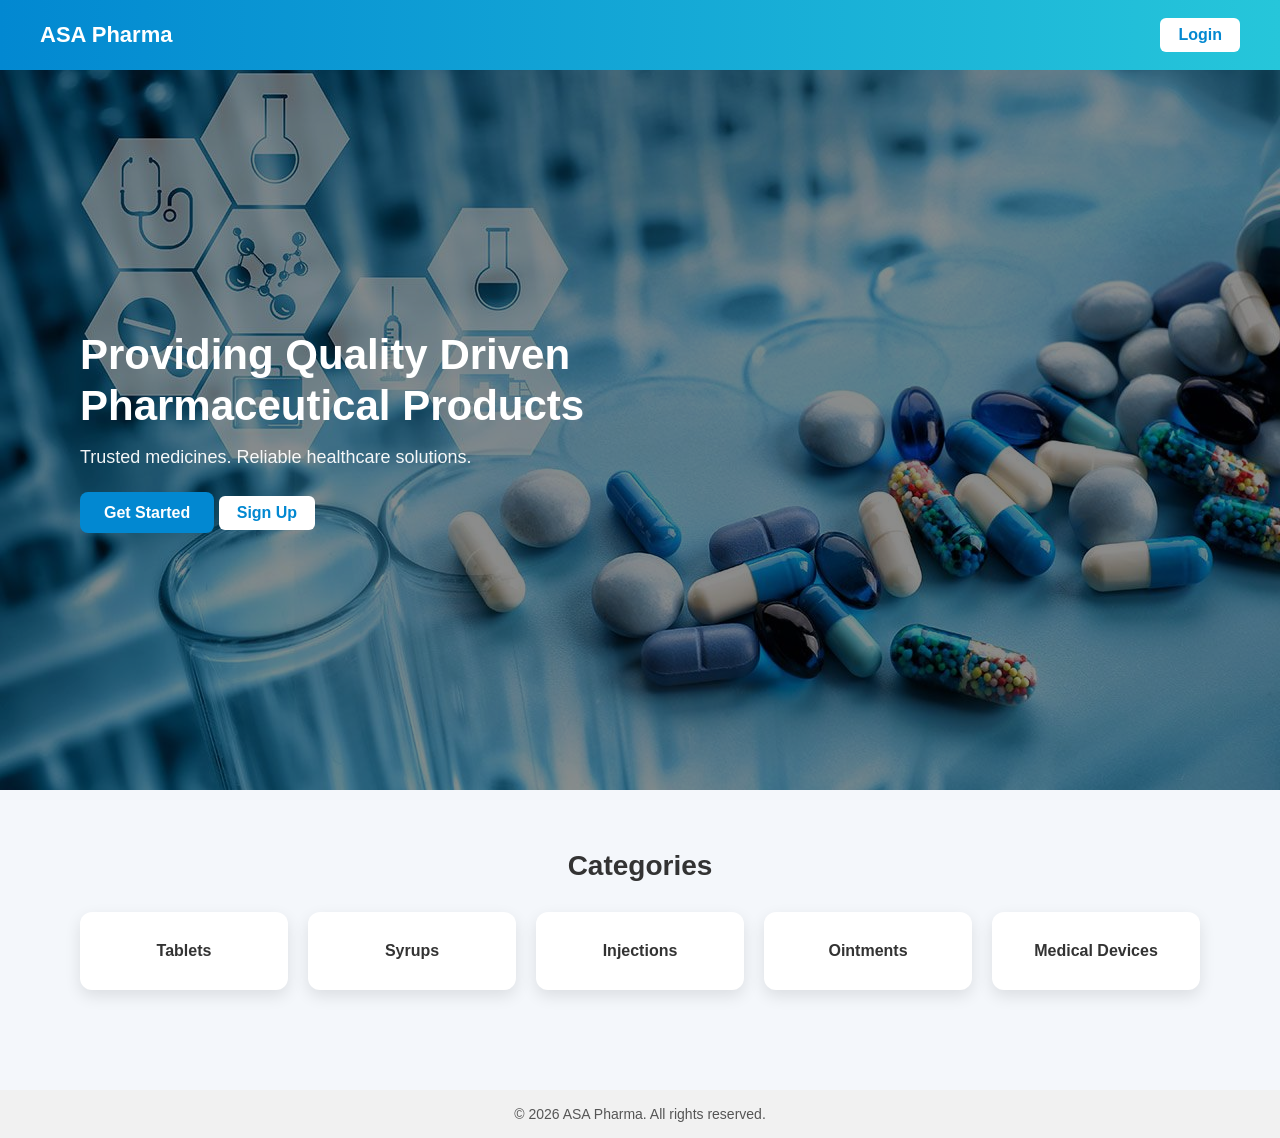
<file: index.html>
<!DOCTYPE html>
<html lang="en">
<head>
  <meta charset="UTF-8" />
  <meta name="viewport" content="width=device-width, initial-scale=1.0"/>
  <title>ASA Pharma</title>
  <link rel="stylesheet" href="css/styles.css" />
</head>
<body>

  <!-- Navbar -->
  <header class="topbar">
  <div class="logo">ASA Pharma</div>

  <nav class="nav-actions">

    <a href="login.html" class="login-btn">Login</a>
  </nav>
</header>

  <!-- Hero Section -->
<section class="hero">
  <div class="hero-overlay"></div>

  <div class="hero-content">
    <h2>Providing Quality Driven<br>Pharmaceutical Products</h2>
    <p>Trusted medicines. Reliable healthcare solutions.</p>
    <a href="login.html" class="btn primary">Get Started</a>
    <a href="signup.html" class="nav-btn">Sign Up</a>

  </div>
</section>


  <!-- Categories -->
  <section class="categories">
    <h3>Categories</h3>
    <div class="category-grid">
      <div class="category-card">Tablets</div>
      <div class="category-card">Syrups</div>
      <div class="category-card">Injections</div>
      <div class="category-card">Ointments</div>
      <div class="category-card">Medical Devices</div>
    </div>
  </section>

  <!-- Footer -->
  <footer class="footer">
    © 2026 ASA Pharma. All rights reserved.
  </footer>

</body>
</html>
</file>
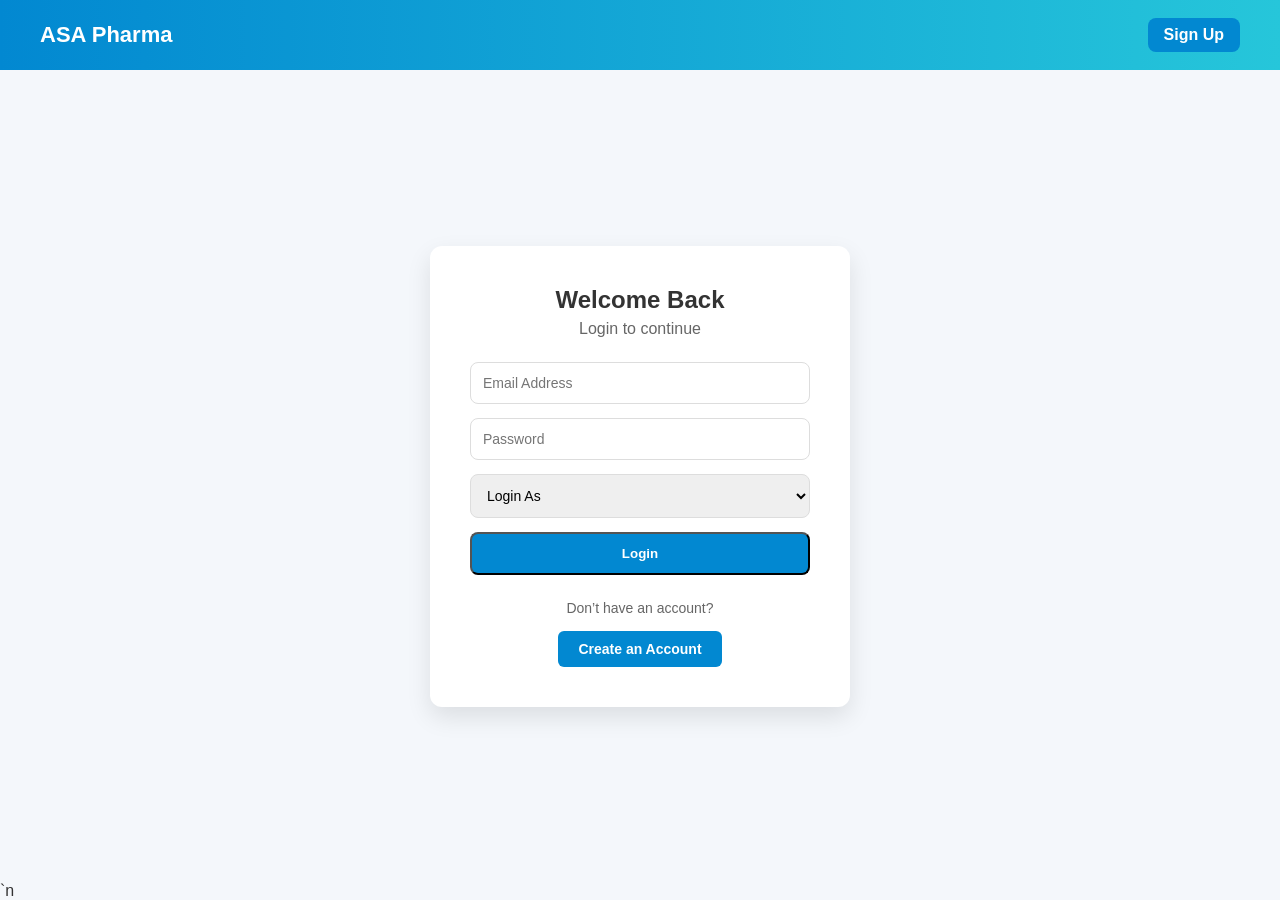
<file: cart.html>
<!DOCTYPE html>
<html lang="en">

<head>
  <meta charset="UTF-8" />
  <title>Your Cart</title>
  <link rel="stylesheet" href="css/styles.css" />
</head>

<body>

  <header class="topbar">
    <div class="logo">ASA Pharma</div>
    <nav class="nav-actions">
      <a href="shopping.html" class="nav-btn">Back to Shop</a>
      <a href="profile.html" class="nav-btn">Profile</a>
      <a href="#" onclick="localStorage.clear(); window.location.href='index.html';" class="nav-btn"
        style="background: #e53935; color: white;">Logout</a>
    </nav>
  </header>

  <main class="cart-container">
    <h2>Cart</h2>

    <table class="cart-table">
      <thead>
        <tr>
          <th>Product</th>
          <th>Price</th>
          <th>Quantity</th>
          <th>Total</th>
        </tr>
      </thead>
      <tbody id="cartItems">
        <!-- items injected via js -->
      </tbody>
    </table>

    <hr style="border: none; border-top: 1px solid #e5e5e5; margin: 20px 0;" />

    <div style="display: flex; justify-content: space-between; align-items: flex-end; width: 100%;">
      <!-- Left side: Back to Shop -->
      <a href="shopping.html"
        style="color: #0288d1; text-decoration: none; font-weight: 600; font-size: 16px; margin-bottom: 8px;">
        &larr; Back to Shop
      </a>

      <!-- Right side: Totals -->
      <div style="width: 300px;">
        <div style="display: flex; justify-content: space-between; margin-bottom: 12px;">
          <span style="color: #666; font-size: 15px;">Subtotal</span>
          <span id="subTotal" style="font-weight: 600; color: #222;">₹0</span>
        </div>
        <div
          style="display: flex; justify-content: space-between; margin-bottom: 12px; border-bottom: 1px solid #eee; padding-bottom: 12px;">
          <span style="color: #666; font-size: 15px;">Shipping</span>
          <span class="free" style="font-weight: 600;">Free</span>
        </div>
        <div style="display: flex; justify-content: space-between; align-items: center; margin-top: 18px;">
          <span style="font-size: 18px; color: #222;">Total</span>
          <span id="grandTotal" style="margin-top: 0;">₹0</span>
        </div>
        <button class="btn primary" onclick="placeOrder()"
          style="width: 100%; margin-top: 24px; padding: 14px; border-radius: 8px; font-size: 16px;">Check out</button>
      </div>
    </div>
  </main>


  <script src="js/config.js"></script>`n  <script src="js/cart.js"></script>
</body>

</html>
</file>
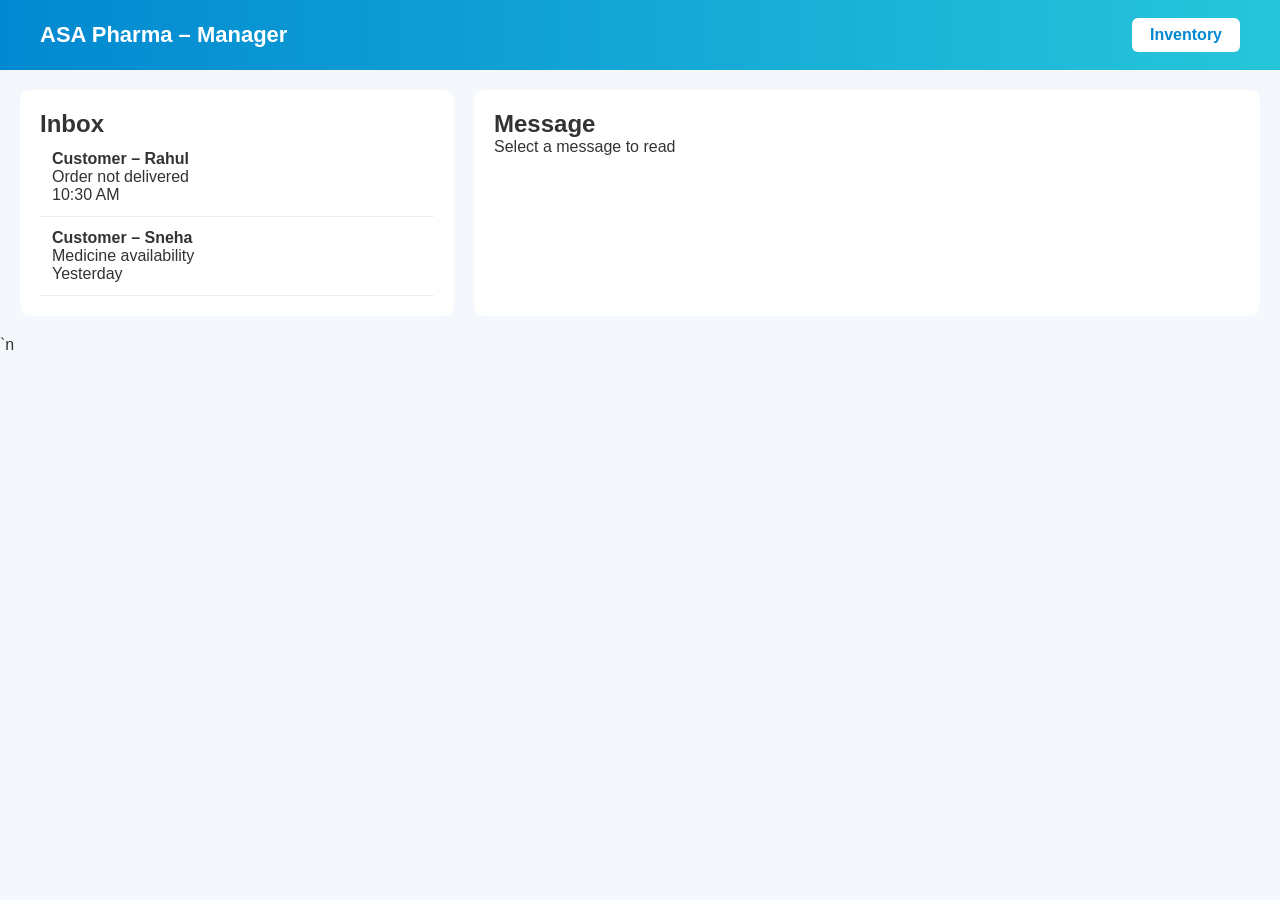
<file: inbox.html>
<!DOCTYPE html>
<html lang="en">
<head>
  <meta charset="UTF-8" />
  <title>Inbox – ASA Pharma</title>
  <link rel="stylesheet" href="css/styles.css" />
</head>
<body>

<header class="topbar">
  <div class="logo">ASA Pharma – Manager</div>
  <nav class="nav-actions">
    <a href="manager.html" class="nav-btn">Inventory</a>
  </nav>
</header>

<main class="inbox-container">

  <!-- LEFT: MESSAGE LIST -->
  <section class="inbox-list">
    <h2>Inbox</h2>
    <ul id="messageList">
      <!-- Messages injected via JS -->
    </ul>
  </section>

  <!-- RIGHT: MESSAGE VIEW -->
  <section class="inbox-view">
    <h2>Message</h2>
    <div id="messageContent" class="message-content">
      <p>Select a message to read</p>
    </div>
  </section>

</main>

<script src="js/config.js"></script>`n  <script src="js/inbox.js"></script>
</body>
</html>
</file>
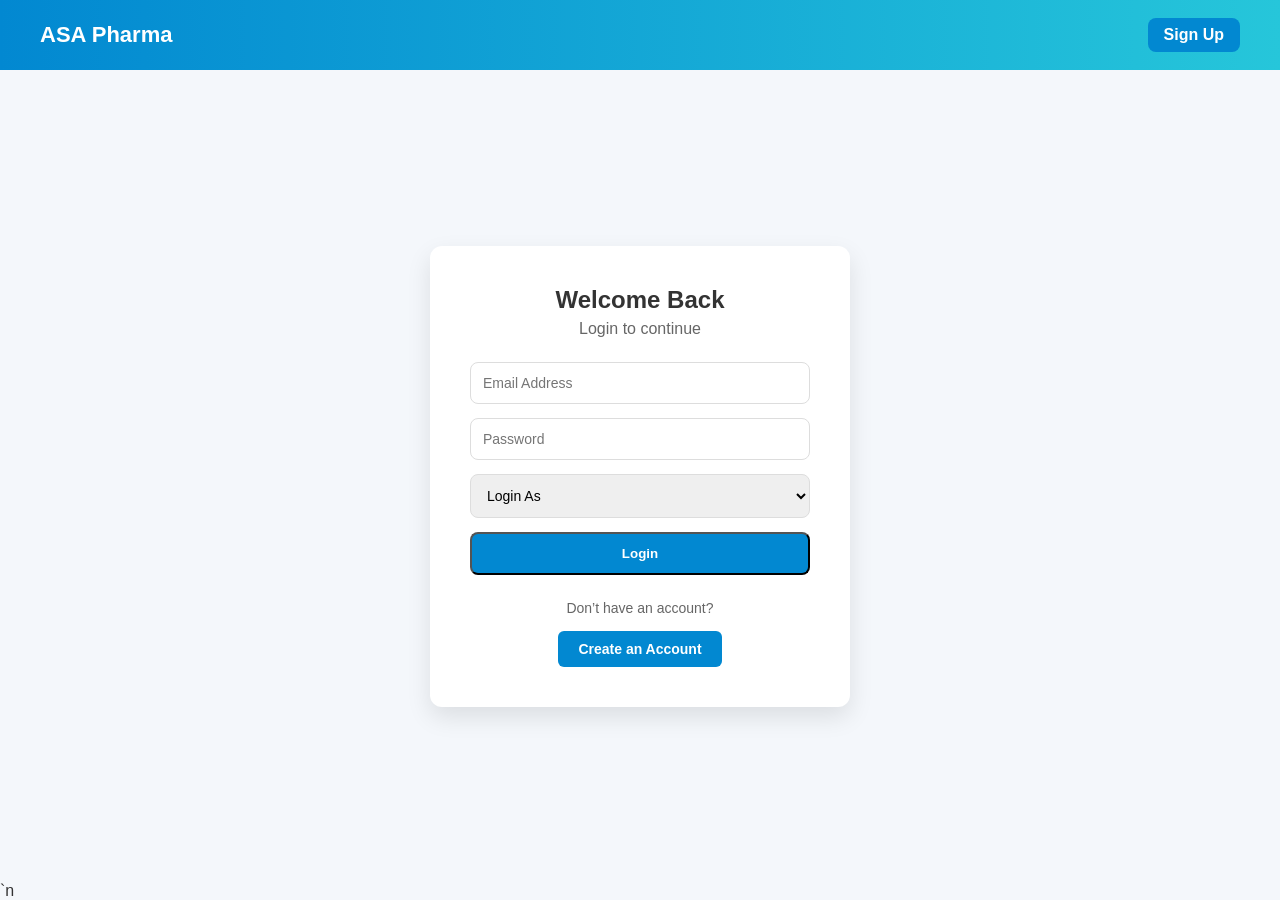
<file: login.html>
<!DOCTYPE html>
<html lang="en">

<head>
  <meta charset="UTF-8" />
  <meta name="viewport" content="width=device-width, initial-scale=1.0" />
  <title>Login – ASA Pharma</title>
  <link rel="stylesheet" href="css/styles.css" />
</head>

<body>

  <!-- Navbar -->
  <header class="topbar">
    <div class="logo">ASA Pharma</div>
    <nav class="nav-actions">
      <a href="signup.html" class="btn secondary" style="padding: 8px 16px; text-decoration: none;">Sign Up</a>
    </nav>
  </header>

  <!-- Login Section -->
  <main class="auth-container">
    <div class="auth-card">
      <h2>Welcome Back</h2>
      <p>Login to continue</p>

      <form id="loginForm">
        <input type="email" placeholder="Email Address" required />
        <input type="password" placeholder="Password" required />

        <select required>
          <option value="">Login As</option>
          <option value="customer">Customer</option>
          <option value="manager">Manager</option>
        </select>

        <button type="submit" class="btn primary">Login</button>
      </form>

      <div class="auth-footer" style="margin-top: 25px;">
        <p style="color: #666; margin-bottom: 15px;">Don’t have an account?</p>
        <a href="signup.html" class="btn secondary"
          style="padding: 10px 20px; display: inline-block; border-radius: 6px; text-decoration: none;">Create an
          Account</a>
      </div>
    </div>
  </main>

  <script src="js/config.js"></script>`n  <script src="js/login.js"></script>
</body>

</html>
</file>
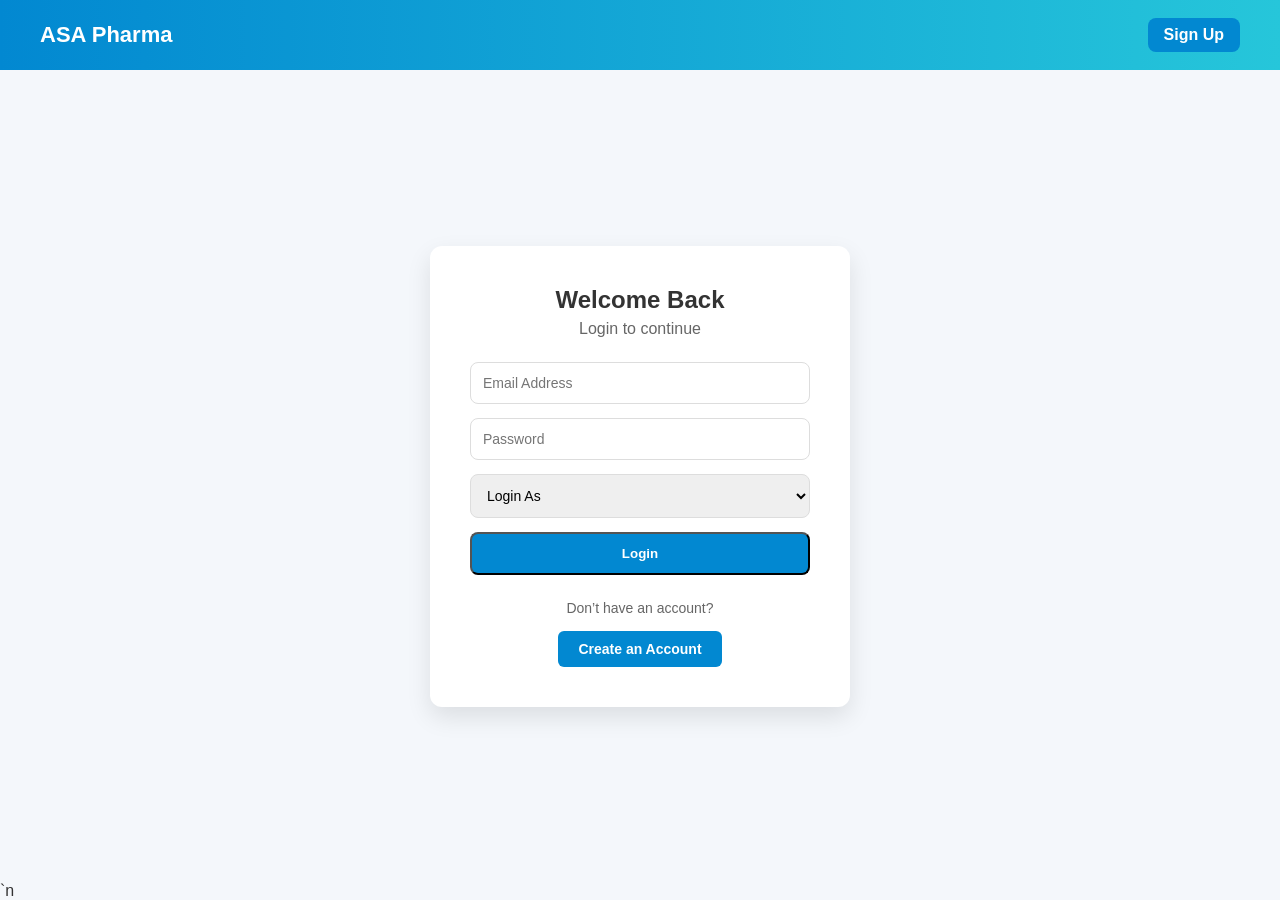
<file: manager.html>
<!DOCTYPE html>
<html lang="en">

<head>
  <meta charset="UTF-8" />
  <title>Inventory Management</title>
  <link rel="stylesheet" href="css/styles.css" />
</head>

<body>

  <header class="topbar">
    <div class="logo">ASA Pharma – Manager</div>
    <nav class="nav-actions">
      <a href="inbox.html" class="nav-btn">Inbox</a>
      <a href="#" onclick="localStorage.clear(); window.location.href='index.html';" class="nav-btn"
        style="background: #e53935; color: white;">Logout</a>
    </nav>
  </header>

  <main class="inventory-container">

    <!-- LEFT: FORM -->
    <section class="inventory-form">
      <h2>Manage Product</h2>

      <!-- ONLY ONE hidden productId -->
      <input type="hidden" id="productId">

      <label>Name</label>
      <input type="text" id="name" />

      <label>Price</label>
      <input type="number" id="price" />

      <label>Stock</label>
      <input type="number" id="stock" />

      <label>Category</label>
      <input type="text" id="category" />

      <label>Image URL</label>
      <input type="text" id="image" />

      <div class="form-actions">
        <button type="button" onclick="saveProduct()" class="btn primary">
          Save
        </button>

        <button type="button" onclick="clearForm()" class="btn danger">
          Clear
        </button>
      </div>
    </section>

    <!-- RIGHT: TABLE -->
    <section class="inventory-table">
      <h2>Inventory</h2>
      <table>
        <thead>
          <tr>
            <th>Name</th>
            <th>Price</th>
            <th>Stock</th>
            <th>Action</th>
          </tr>
        </thead>
        <tbody id="productTable"></tbody>
      </table>
    </section>

  </main>

  <script src="js/config.js"></script>`n  <script src="js/manager.js"></script>
</body>

</html>
</file>
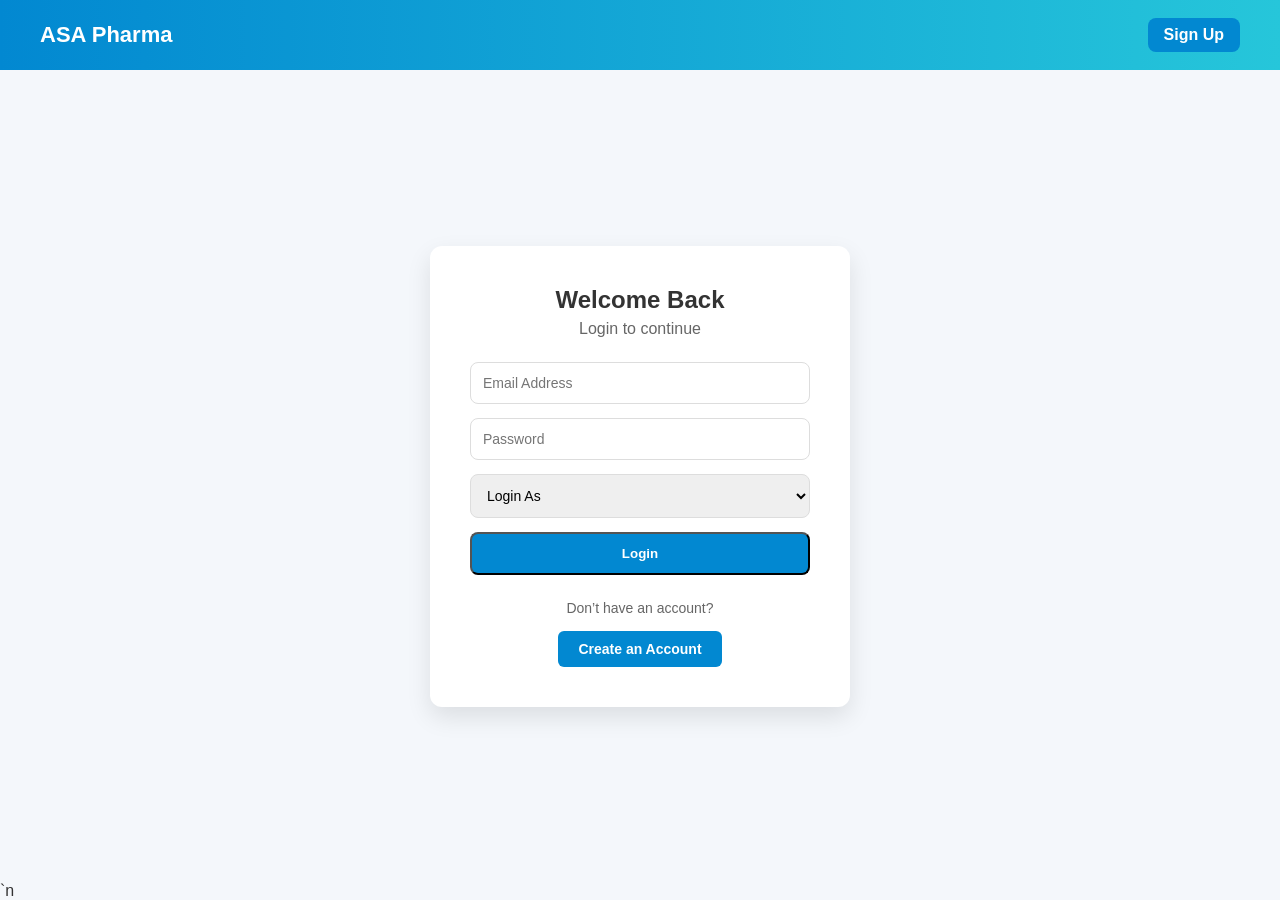
<file: profile.html>
<!DOCTYPE html>
<html lang="en">
<head>
  <meta charset="UTF-8" />
  <title>User Profile – ASA Pharma</title>
  <link rel="stylesheet" href="css/styles.css" />
</head>
<body>

<!-- Navbar -->
<header class="topbar">
  <div class="logo">ASA Pharma</div>
  <nav class="nav-actions">
    <a href="shopping.html" class="nav-btn">Shop</a>
    <a href="cart.html" class="nav-btn">Cart</a>
  </nav>
</header>

<main class="profile-container">

  <!-- Profile Card -->
  <section class="profile-card" id="profileView">
    <h2>My Profile</h2>

    <div class="profile-row">
      <span>Name</span>
      <strong id="profileName">Loading...</strong>
    </div>

    <div class="profile-row">
      <span>Email</span>
      <strong id="profileEmail">Loading...</strong>
    </div>

    <div class="profile-row">
      <span>Phone</span>
      <strong id="profilePhone">Loading...</strong>
    </div>

    <div class="profile-row">
      <span>Address</span>
      <strong id="profileAddress">Loading...</strong>
    </div>

    <div class="profile-row">
      <span>Role</span>
      <strong id="profileRole">Loading...</strong>
    </div>

    <button class="btn primary" onclick="toggleEdit(true)">
      Edit Profile
    </button>
  </section>

  <!-- Edit Profile Card (Hidden by default) -->
  <section class="profile-card" id="profileEdit" style="display: none;">
    <h2>Edit Profile</h2>

    <div class="profile-row">
      <span>Name</span>
      <input type="text" id="editName" class="profile-input" />
    </div>

    <div class="profile-row">
      <span>Email</span>
      <input type="email" id="editEmail" class="profile-input" />
    </div>

    <div class="profile-row">
      <span>Phone</span>
      <input type="text" id="editPhone" class="profile-input" />
    </div>

    <div class="profile-row">
      <span>Address</span>
      <input type="text" id="editAddress" class="profile-input" />
    </div>

    <div style="display: flex; gap: 10px; margin-top: 20px;">
      <button class="btn primary" onclick="saveProfile()" style="flex: 1;">Save Changes</button>
      <button class="btn" onclick="toggleEdit(false)" style="flex: 1; background: #eee; color: #333;">Cancel</button>
    </div>
  </section>

</main>

<script src="js/config.js"></script>`n  <script src="js/profile.js"></script>
</body>
</html>
</file>
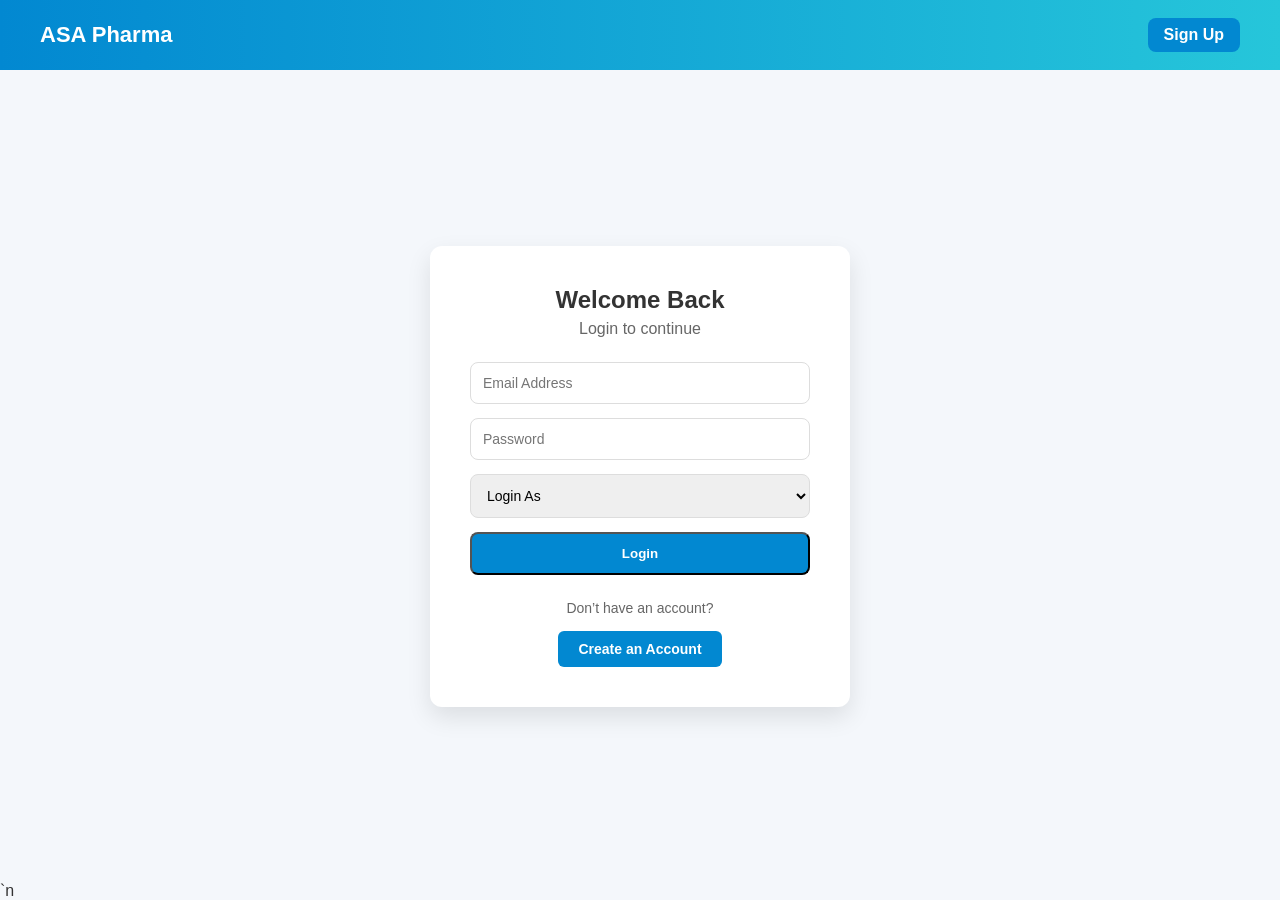
<file: shopping.html>
<!DOCTYPE html>
<html lang="en">

<head>
  <meta charset="UTF-8" />
  <title>Shop Medicines – ASA Pharma</title>
  <link rel="stylesheet" href="css/styles.css" />
</head>

<body>

  <!-- Navbar -->
  <header class="topbar">
    <div class="logo">ASA Pharma</div>
    <nav class="nav-actions">
      <a href="profile.html" class="nav-btn">Profile</a>
      <a href="cart.html" class="nav-btn">Cart</a>
      <a href="#" onclick="localStorage.clear(); window.location.href='index.html';" class="nav-btn"
        style="background: #e53935; color: white;">Logout</a>
    </nav>
  </header>

  <!-- Search -->
  <section class="search-bar">
    <input type="text" id="searchInput" placeholder="Search medicines..." />
  </section>

  <!-- Product Grid -->
  <section class="product-grid" id="productGrid">
    <!-- Products injected via JS -->
  </section>

  <script src="js/config.js"></script>`n  <script src="js/customer.js"></script>
</body>

</html>
</file>
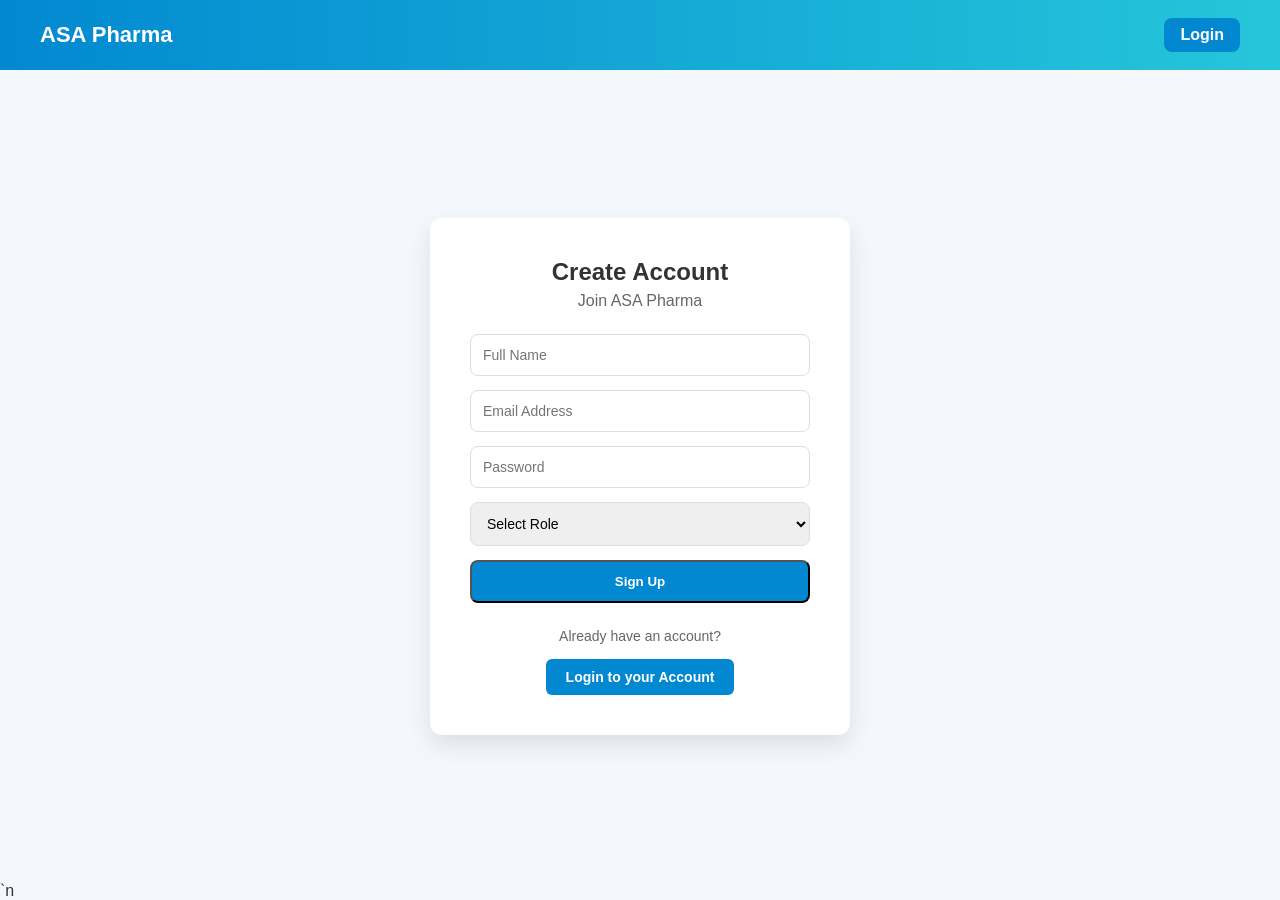
<file: signup.html>
<!DOCTYPE html>
<html lang="en">

<head>
  <meta charset="UTF-8" />
  <meta name="viewport" content="width=device-width, initial-scale=1.0" />
  <title>Sign Up – ASA Pharma</title>
  <link rel="stylesheet" href="css/styles.css" />
</head>

<body>

  <!-- Navbar -->
  <header class="topbar">
    <div class="logo">ASA Pharma</div>
    <nav class="nav-actions">
      <a href="login.html" class="btn secondary" style="padding: 8px 16px; text-decoration: none;">Login</a>
    </nav>
  </header>

  <!-- Signup Container -->
  <main class="auth-container">
    <div class="auth-card">
      <h2>Create Account</h2>
      <p>Join ASA Pharma</p>

      <form>
        <input type="text" placeholder="Full Name" required />
        <input type="email" placeholder="Email Address" required />
        <input type="password" placeholder="Password" required />

        <select required>
          <option value="">Select Role</option>
          <option value="customer">Customer</option>
          <option value="manager">Manager</option>
        </select>

        <button type="submit" class="btn primary">Sign Up</button>
      </form>

      <div class="auth-footer" style="margin-top: 25px;">
        <p style="color: #666; margin-bottom: 15px;">Already have an account?</p>
        <a href="login.html" class="btn secondary"
          style="padding: 10px 20px; display: inline-block; border-radius: 6px; text-decoration: none;">Login to your
          Account</a>
      </div>
    </div>
  </main>
  <script src="js/config.js"></script>`n  <script src="js/signup.js"></script>

</body>

</html>
</file>
<file: css/styles.css>
/* Reset */
* {
  margin: 0;
  padding: 0;
  box-sizing: border-box;
  font-family: "Segoe UI", Arial, sans-serif;
}

/* Body */
body {
  background: #f4f7fb;
  color: #333;
  min-height: 100vh;
  display: flex;
  flex-direction: column;
}

/* Top Bar */
.topbar {
  background: linear-gradient(90deg, #1e88e5, #43a047);
  padding: 16px 32px;
  color: white;
}

.topbar h1 {
  font-size: 24px;
}

/* Main Container */
.container {
  flex: 1;
  display: flex;
  justify-content: center;
  align-items: center;
  padding: 40px;
}

/* Card */
.card {
  background: white;
  padding: 40px;
  border-radius: 12px;
  width: 100%;
  max-width: 420px;
  text-align: center;
  box-shadow: 0 10px 25px rgba(0, 0, 0, 0.1);
}

/* Landing Card */
.landing-card h2 {
  margin-bottom: 10px;
}

.landing-card p {
  color: #666;
  margin-bottom: 30px;
}

/* Buttons */
.btn-group {
  display: flex;
  gap: 16px;
  justify-content: center;
}

.btn {
  padding: 12px 24px;
  text-decoration: none;
  border-radius: 8px;
  font-weight: 600;
  transition: transform 0.2s, box-shadow 0.2s;
}

.btn:hover {
  transform: translateY(-2px);
  box-shadow: 0 6px 14px rgba(0, 0, 0, 0.15);
}

.btn.primary {
  background: #1e88e5;
  color: white;
}

.btn.secondary {
  background: #e8f5e9;
  color: #2e7d32;
}

/* Footer */
.footer {
  text-align: center;
  padding: 12px;
  background: #eaeaea;
  font-size: 14px;
  color: #555;
}
/* Navbar */
.topbar {
  height: 70px;
  background: linear-gradient(90deg, #0288d1, #26c6da);
  padding: 0 40px;
  display: flex;
  align-items: center;
  justify-content: space-between;
}

/* Logo */
.logo {
  color: white;
  font-size: 22px;
  font-weight: bold;
}

/* Right side actions */
.nav-actions {
  display: flex;
  align-items: center;
  gap: 14px;
}

.login-text {
  color: white;
  font-weight: 600;
}

/* Login Button */
.login-btn {
  background: white;
  color: #0288d1;
  padding: 8px 18px;
  border-radius: 6px;
  text-decoration: none;
  font-weight: 600;

}

.login-btn:hover {
  background: #e3f2fd;
}

/* Hero Section */
.hero {
  position: relative;
  height: 80vh;
  width: 100%;
  background: url("/images/indexbackground.jpg") center center / cover no-repeat  ;
  display: flex;
  align-items: center;
  padding: 0 80px;
}

/* Overlay for text visibility */
.hero-overlay {
  position: absolute;
  inset: 0;
  background: linear-gradient(
    to right,
    rgba(0, 90, 160, 0.75),
    rgba(0, 0, 0, 0.25)
  );
}

/* Hero Text */
.hero-content {
  position: relative;
  max-width: 600px;
  color: white;
  z-index: 2;
}

/* Overlay for text visibility */
/* Hero Section */
.hero {
  position: relative;
  height: 80vh;
  width: 100%;

  /* BACKGROUND IMAGE (NOT GRADIENT) */
  background-image: url("../Images/medicine.jpg");
  background-size: cover;
  background-position: center;
  background-repeat: no-repeat;

  display: flex;
  align-items: center;
  padding: 0 80px;
}
/* Overlay for text visibility */
.hero-overlay {
  position: absolute;
  inset: 0;
  background: rgba(0, 0, 0, 0.45); /* allows image to be visible */
}

/* Hero Text */
.hero-content {
  position: relative;
  max-width: 600px;
  color: white;
  z-index: 2;
}

.hero-content h2 {
  font-size: 42px;
  line-height: 1.2;
  margin-bottom: 16px;
}

.hero-content p {
  font-size: 18px;
  margin-bottom: 28px;
  opacity: 0.95;
}
/* Buttons */
.btn.primary {
  background: #0288d1;
  color: white;
  padding: 12px 24px;
  border-radius: 8px;
  text-decoration: none;
  font-weight: bold;
}

/* Categories */
.categories {
  padding: 60px 80px;
  text-align: center;
}

.categories h3 {
  font-size: 28px;
  margin-bottom: 30px;
}

.category-grid {
  display: grid;
  grid-template-columns: repeat(auto-fit, minmax(160px, 1fr));
  gap: 20px;
}

.category-card {
  background: white;
  padding: 30px;
  border-radius: 12px;
  box-shadow: 0 6px 16px rgba(0,0,0,0.1);
  font-weight: 600;
  transition: transform 0.2s;
}

.category-card:hover {
  transform: translateY(-5px);
}

/* Footer */
.footer {
  text-align: center;
  padding: 16px;
  background: #f1f1f1;
  margin-top: 40px;
}
/* Auth صفحات */
.auth-container {
  flex: 1;
  display: flex;
  justify-content: center;
  align-items: center;
  background: #f4f7fb;
  padding: 40px;
}

.auth-card {
  background: white;
  padding: 40px;
  border-radius: 12px;
  width: 100%;
  max-width: 420px;
  box-shadow: 0 10px 25px rgba(0,0,0,0.1);
  text-align: center;
}

.auth-card h2 {
  margin-bottom: 6px;
}

.auth-card p {
  color: #666;
  margin-bottom: 24px;
}

/* Form */
.auth-card form {
  display: flex;
  flex-direction: column;
  gap: 14px;
}

.auth-card input,
.auth-card select {
  padding: 12px;
  border-radius: 8px;
  border: 1px solid #ddd;
  font-size: 14px;
}

.auth-card input:focus,
.auth-card select:focus {
  outline: none;
  border-color: #0288d1;
}

/* Footer */
.auth-footer {
  display: block;
  margin-top: 18px;
  font-size: 14px;
  color: #555;
}

.auth-footer a {
  color: #0288d1;
  text-decoration: none;
  font-weight: 600;
}
.nav-btn {
  background: white;
  color: #0288d1;
  padding: 8px 18px;
  border-radius: 6px;
  text-decoration: none;
  font-weight: 600;
  border: none;
  display: inline-flex;
  align-items: center;
  justify-content: center;
  cursor: pointer;
  transition: background 0.2s ease, transform 0.2s ease;
}

.nav-btn:hover {
  background: #e3f2fd;
  transform: translateY(-1px);
}
.search-bar {
  padding: 20px;
  text-align: center;
}

.search-bar input {
  width: 60%;
  padding: 12px;
  border-radius: 8px;
  border: 1px solid #ccc;
}

.product-grid {
  display: grid;
  grid-template-columns: repeat(auto-fill, minmax(220px, 1fr));
  gap: 20px;
  padding: 30px;
}

.product-card {
  background: white;
  border-radius: 10px;
  box-shadow: 0 6px 18px rgba(0,0,0,0.1);
  padding: 16px;
  text-align: center;
}

.product-card img {
  height: 140px;
  object-fit: contain;
  margin-bottom: 10px;
}

.product-card h4 {
  font-size: 16px;
  margin-bottom: 6px;
}

.product-card p {
  color: #555;
  margin-bottom: 10px;
}

.product-card button {
  background: #0288d1;
  color: white;
  border: none;
  padding: 8px 14px;
  border-radius: 6px;
  cursor: pointer;
}
/* =========================
   CART PAGE LAYOUT
========================= */
.cart-container {
  max-width: 900px;
  margin: 40px auto;
  background: #ffffff;
  padding: 40px;
  border-radius: 16px;
  box-shadow: 0 20px 40px rgba(0, 0, 0, 0.08);
}

/* Title */
.cart-container h2 {
  font-size: 28px;
  margin-bottom: 30px;
  font-weight: 700;
}

/* =========================
   CART TABLE
========================= */
.cart-table {
  width: 100%;
  border-collapse: collapse;
  margin-bottom: 30px;
}

.cart-table thead th {
  text-align: left;
  font-size: 14px;
  color: #777;
  padding-bottom: 12px;
  border-bottom: 1px solid #e5e5e5;
}

.cart-table tbody td {
  padding: 20px 0;
  font-size: 15px;
  vertical-align: middle;
  border-bottom: 1px solid #f0f0f0;
}

/* Medicine name */
.cart-table td:first-child {
  font-weight: 600;
  color: #222;
}

/* Price & total */
.cart-table td:nth-child(2),
.cart-table td:nth-child(4) {
  font-weight: 600;
  color: #222;
}

/* Quantity */
.cart-table td:nth-child(3) {
  color: #444;
}

/* =========================
   TOTAL SECTION
========================= */
#grandTotal {
  text-align: right;
  font-size: 22px;
  font-weight: 700;
  margin-top: 20px;
  color: #0288d1;
}

/* =========================
   CHECKOUT BUTTON
========================= */
.cart-container .btn.primary {
  display: block;
  margin-left: auto;
  margin-top: 30px;
  padding: 14px 28px;
  font-size: 16px;
  border-radius: 10px;
}

/* =========================
   MOBILE RESPONSIVE
========================= */
@media (max-width: 768px) {
  .cart-container {
    padding: 25px;
  }

  .cart-table thead {
    display: none;
  }

  .cart-table tbody tr {
    display: block;
    margin-bottom: 20px;
  }

  .cart-table tbody td {
    display: flex;
    justify-content: space-between;
    padding: 10px 0;
    border-bottom: none;
  }

  .cart-table tbody td::before {
    content: attr(data-label);
    font-weight: 600;
    color: #666;
  }

  #grandTotal {
    text-align: center;
  }

  .cart-container .btn.primary {
    width: 100%;
  }
}
.inventory-container {
  display: flex;
  gap: 30px;
  padding: 30px;
}

.inventory-form, .inventory-table {
  background: white;
  padding: 25px;
  border-radius: 12px;
  box-shadow: 0 10px 25px rgba(0,0,0,0.1);
}

.inventory-form {
  width: 35%;
}

.inventory-form input {
  width: 100%;
  padding: 10px;
  margin-bottom: 14px;
  border-radius: 6px;
  border: 1px solid #ccc;
}

.form-actions {
  display: flex;
  gap: 10px;
}

.btn.secondary {
  background: #0288d1;
  color: white;
}

.btn.danger {
  background: #e53935;
  color: white;
}

.inventory-table {
  width: 65%;
}

.inventory-table table {
  width: 100%;
  border-collapse: collapse;
}

.inventory-table th, .inventory-table td {
  padding: 12px;
  border-bottom: 1px solid #eee;
}

.inventory-table button {
  padding: 6px 10px;
  border: none;
  border-radius: 4px;
  cursor: pointer;
}
.profile-container {
  display: flex;
  justify-content: center;
  padding: 40px;
}

.profile-card {
  width: 400px;
  background: #fff;
  border-radius: 12px;
  padding: 30px;
  box-shadow: 0 10px 25px rgba(0,0,0,0.08);
}

.profile-card h2 {
  margin-bottom: 20px;
}

.profile-row {
  display: flex;
  justify-content: space-between;
  align-items: center;
  margin-bottom: 20px;
  font-size: 16px;
}

.profile-row span {
  color: #666;
  font-weight: 500;
}

.profile-input {
  width: 240px;
  padding: 8px 12px;
  border: 1px solid #ddd;
  border-radius: 6px;
  font-size: 15px;
  outline: none;
}

.profile-input:focus {
  border-color: #0288d1;
}
/* Inbox */
.inbox-container {
  display: flex;
  gap: 20px;
  padding: 20px;
}

.inbox-list {
  width: 35%;
  background: #fff;
  border-radius: 10px;
  padding: 20px;
}

.inbox-list ul {
  list-style: none;
  padding: 0;
}

.inbox-item {
  padding: 12px;
  border-bottom: 1px solid #eee;
  cursor: pointer;
}

.inbox-item:hover {
  background: #f5f7fa;
}

.inbox-view {
  flex: 1;
  background: #fff;
  border-radius: 10px;
  padding: 20px;
}

.message-content h3 {
  margin-bottom: 10px;
}
  .cart-wrapper { display:flex; justify-content:center; padding:40px }
.cart-card { background:#fff; width:100%; max-width:900px; padding:30px;
  border-radius:14px; box-shadow:0 10px 30px rgba(0,0,0,.08) }
.cart-item { display:flex; justify-content:space-between; margin:15px 0 }
.cart-summary { margin-top:20px }
.cart-summary .total { font-size:22px; font-weight:700 }
.free { color:#1a73e8 }
</file>
